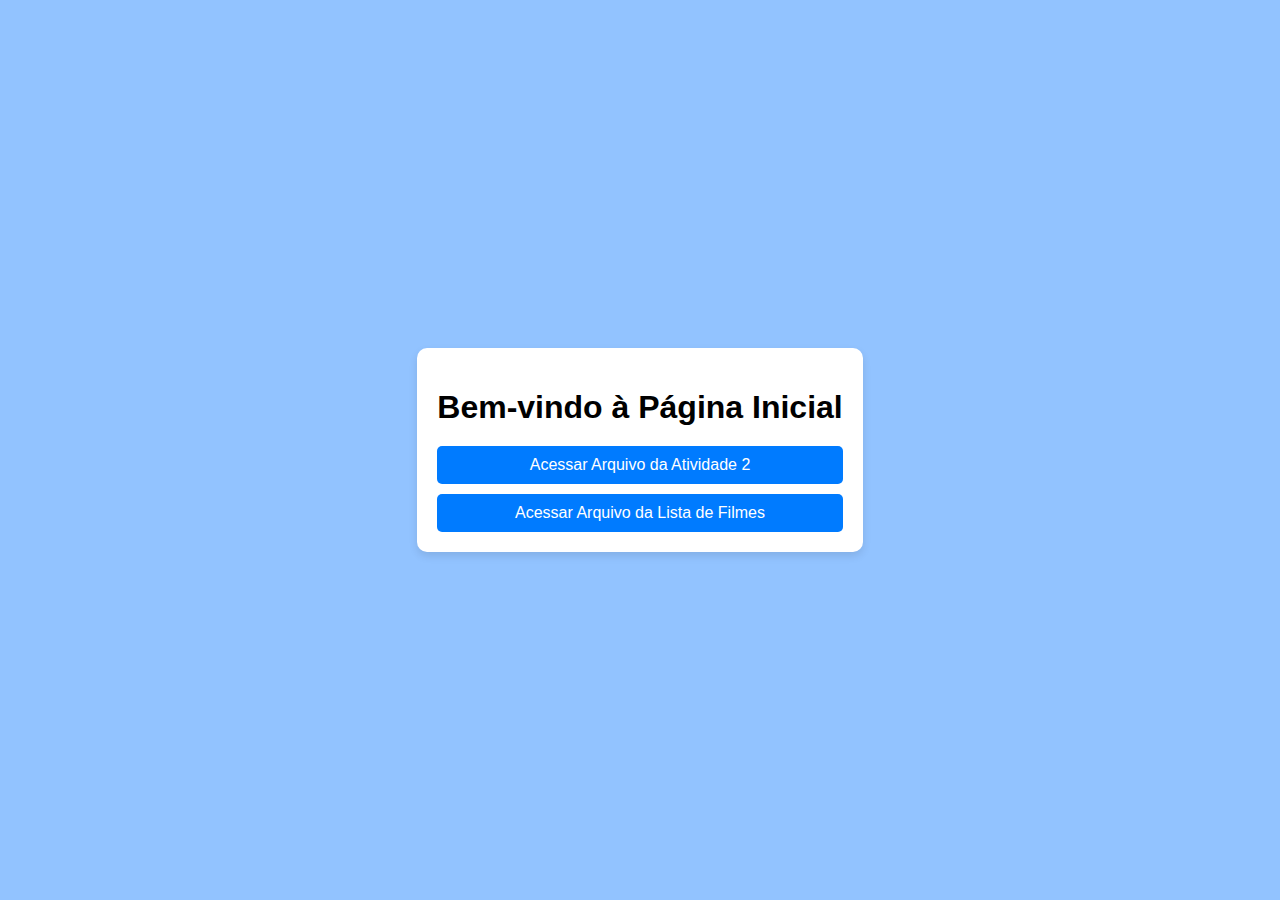
<file: index.html>
<!DOCTYPE html>
<html lang="pt-BR">
<head>
    <meta charset="UTF-8">
    <meta name="viewport" content="width=device-width, initial-scale=1.0">
    <title>Página Inicial</title>
    <link rel="stylesheet" href="style.css">
</head>
<body>
    <div class="box">
        <h1>Bem-vindo à Página Inicial</h1>
        <div class="button-container">
            <a href="Atividade02/atividade2.html" class="btn">Acessar Arquivo da Atividade 2</a>
            <a href="Lista de Filmes - Local Storage/index.html" class="btn">Acessar Arquivo da Lista de Filmes</a>
        </div>
    </div>
</body>
</html>
</file>
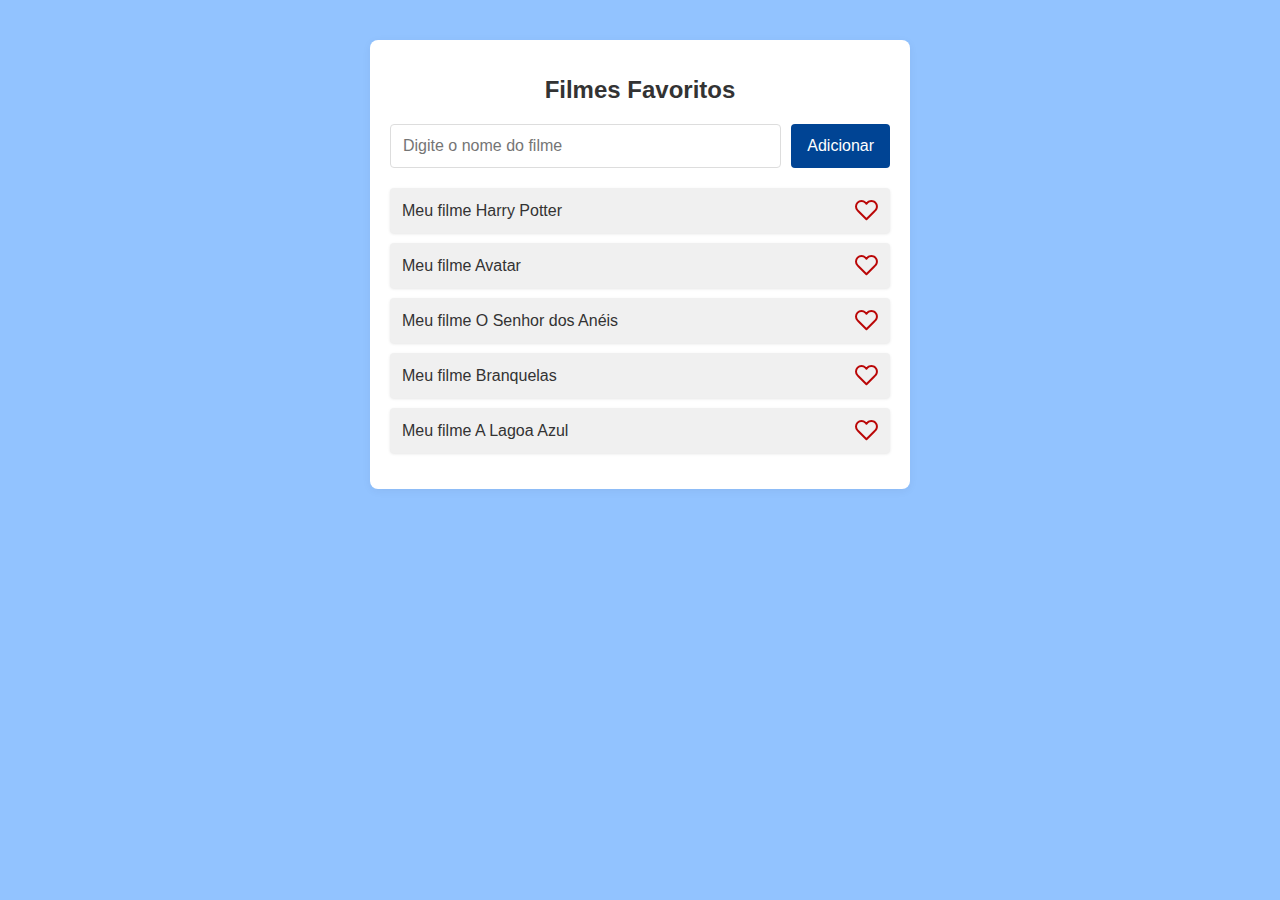
<file: Lista de Filmes - Local Storage/index.html>
<!DOCTYPE html>
<html lang="en">
<head>
    <meta charset="UTF-8">
    <meta name="viewport" content="width=device-width, initial-scale=1.0">
    <title>Filmes Favoritos</title>
    <link rel="stylesheet" type="text/css" href="style.css">
</head>
<body>
    <div class="container">
        <h1>Filmes Favoritos</h1>
        <div class="input-section">
            <input type="text" id="filmeInput" placeholder="Digite o nome do filme">
            <button>Adicionar</button>
        </div>
        <ul id="listaFilmes"></ul>
    </div>
    <script src="script.js"></script>
</body>
</html>
</file>
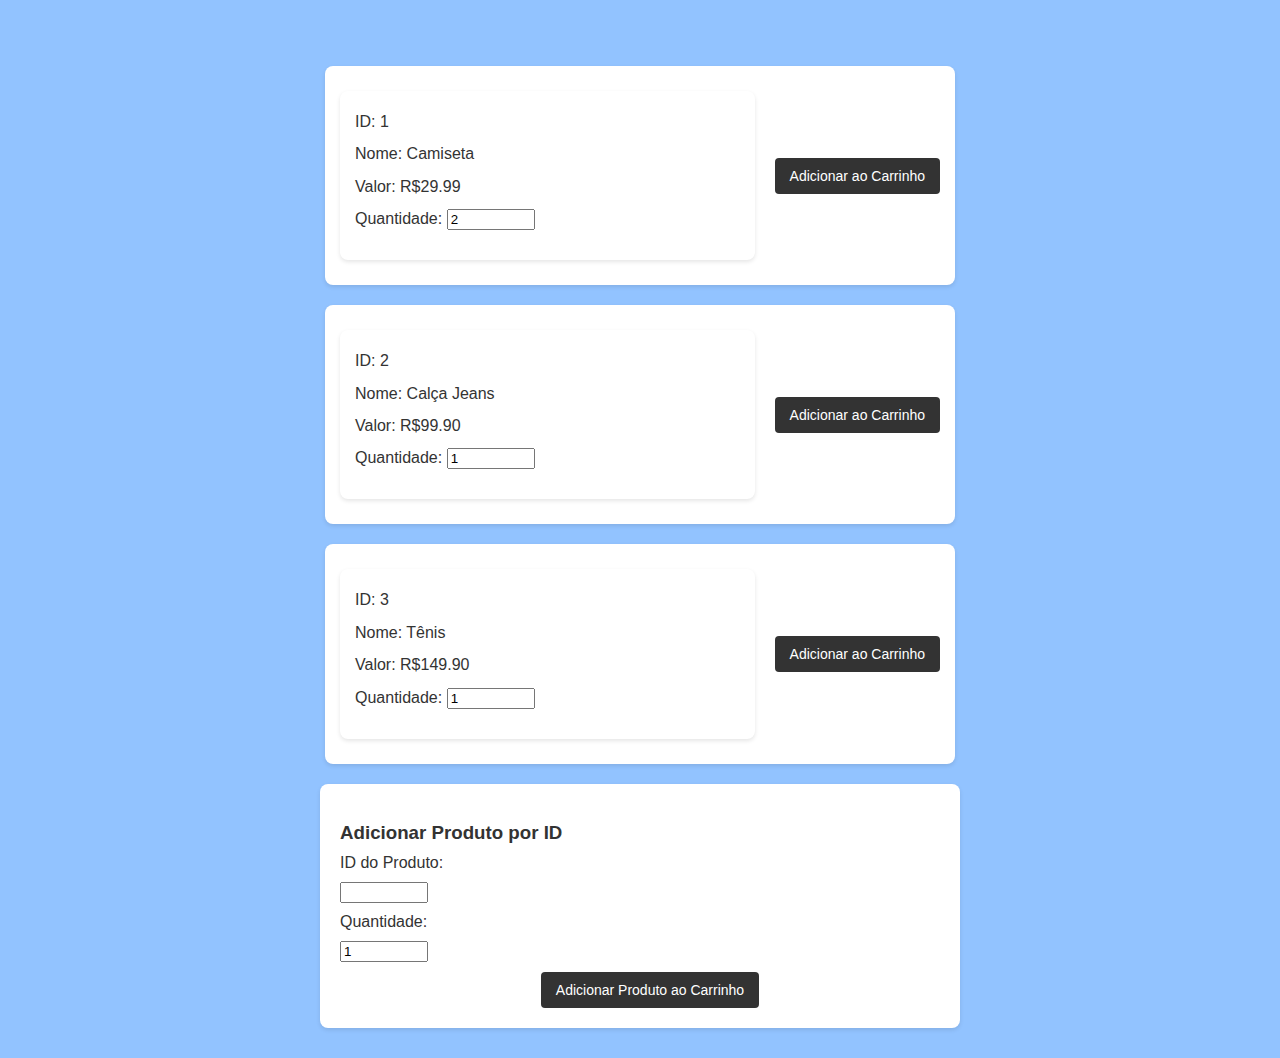
<file: Atividade02/atividade2.html>
<!DOCTYPE html>
<html lang="en">
<head>
    <meta charset="UTF-8">
    <meta name="viewport" content="width=device-width, initial-scale=1.0">
    <title>Carrinho de Compras</title>
    <link rel="stylesheet" type="text/css" href="style.css">
</head>
<body>
    <ul id="lista-produtos"></ul>

    <div>
        <div class="detalhes-produto">
            <p>ID: 1</p>
            <p>Nome: Camiseta</p>
            <p>Valor: R$29.99</p>
            <p>Quantidade: <input type="number" id="quantidade-1" value="2" min="1" onchange="atualizarQuantidade(1, 'Camiseta', 29.99)"></p>
        </div>
        <button onclick="adicionarProdutoAnimado(1, 'Camiseta', 29.99, document.getElementById('quantidade-1').value)">Adicionar ao Carrinho</button>
    </div>

    <div>
        <div class="detalhes-produto">
            <p>ID: 2</p>
            <p>Nome: Calça Jeans</p>
            <p>Valor: R$99.90</p>
            <p>Quantidade: <input type="number" id="quantidade-2" value="1" min="1" onchange="atualizarQuantidade(2, 'Calça Jeans', 99.90)"></p>
        </div>
        <button onclick="adicionarProdutoAnimado(2, 'Calça Jeans', 99.90, document.getElementById('quantidade-2').value)">Adicionar ao Carrinho</button>
    </div>

    <div>
        <div class="detalhes-produto">
            <p>ID: 3</p>
            <p>Nome: Tênis</p>
            <p>Valor: R$149.90</p>
            <p>Quantidade: <input type="number" id="quantidade-3" value="1" min="1" onchange="atualizarQuantidade(3, 'Tênis', 149.90)"></p>
        </div>
        <button onclick="adicionarProdutoAnimado(3, 'Tênis', 149.90, document.getElementById('quantidade-3').value)">Adicionar ao Carrinho</button>
    </div>

    <div>
        <h3>Adicionar Produto por ID</h3>
        <label for="produto-id">ID do Produto:</label>
        <input type="number" id="produto-id" min="1">
        <label for="produto-quantidade">Quantidade:</label>
        <input type="number" id="produto-quantidade" value="1" min="1">
        <button onclick="adicionarPorId()">Adicionar Produto ao Carrinho</button>
    </div>

    <script src="atividade2.js"></script>
</body>
</html>
</file>
<file: style.css>
body {
    font-family: Arial, sans-serif;
    display: flex;
    justify-content: center;
    align-items: center;
    height: 100vh;
    margin: 0;
    background-color: #92c3ff;
}

.box {
    text-align: center;
    padding: 20px;
    background-color: #fff;
    border-radius: 10px;
    box-shadow: 0 4px 8px rgba(0, 0, 0, 0.1);
}

h1 {
    margin-bottom: 20px;
}

.button-container {
    display: flex;
    flex-direction: column;
    gap: 10px;
}

.btn {
    display: inline-block;
    padding: 10px 20px;
    font-size: 16px;
    color: #fff;
    background-color: #007bff;
    text-decoration: none;
    border-radius: 5px;
    cursor: pointer;
    transition: background-color 0.3s ease;
}

.btn:hover {
    background-color: #0056b3;
}
</file>
<file: Lista de Filmes - Local Storage/style.css>
body {
    font-family: 'Arial', sans-serif;
    background-color: #92c3ff;
    color: #333;
    margin: 0;
    padding: 0;
}

.container {
    max-width: 500px;
    margin: 40px auto;
    padding: 20px;
    background-color: #ffffff;
    border-radius: 8px;
    box-shadow: 0 2px 10px rgba(0, 0, 0, 0.05);
    text-align: center;
}

h1 {
    font-size: 24px;
    margin-bottom: 20px;
    color: #333;
}

.input-section {
    display: flex;
    gap: 10px;
    margin-bottom: 20px;
}

input[type="text"] {
    flex: 1;
    padding: 12px;
    border: 1px solid #ddd;
    border-radius: 4px;
    font-size: 16px;
    outline: none;
    transition: border-color 0.3s ease;
}

input[type="text"]:focus {
    border-color: #b30000;
}

button {
    padding: 12px 16px;
    background-color: #004494;
    color: #fff;
    border: none;
    border-radius: 4px;
    cursor: pointer;
    font-size: 16px;
    transition: background-color 0.3s ease;
}

button:hover {
    background-color: #b30000;
}

ul {
    list-style-type: none;
    padding: 0;
}

li {
    background-color: #f0f0f0;
    color: #333;
    padding: 12px;
    margin-bottom: 10px;
    border-radius: 4px;
    display: flex;
    justify-content: space-between;
    align-items: center;
    box-shadow: 0 1px 3px rgba(0, 0, 0, 0.1);
}

li:hover {
    background-color: #e0e0e0;
}
</file>
<file: Atividade02/style.css>
body {
    font-family: 'Arial', sans-serif;
    background-color: #92c3ff;
    color: #333;
    margin: 0;
    padding: 20px;
    display: flex;
    flex-direction: column;
    align-items: center;
}


ul {
    list-style-type: none;
    padding: 0;
    width: 100%;
    max-width: 600px;
    margin-bottom: 20px;
}


div {
    background-color: #fff;
    padding: 15px;
    margin: 10px 0;
    border-radius: 8px;
    box-shadow: 0 2px 4px rgba(0, 0, 0, 0.1);
    width: 100%;
    max-width: 600px;
    display: flex;
    justify-content: space-between;
    align-items: flex-start;
    flex-wrap: wrap;
}


.detalhes-produto {
    display: flex;
    flex-direction: column;
    flex: 1;
}

.detalhes-produto p {
    margin: 5px 0;
    font-size: 16px;
    line-height: 1.4;
}


button {
    align-self: center;
    padding: 10px 15px;
    background-color: #333;
    color: #fff;
    border: none;
    border-radius: 4px;
    cursor: pointer;
    transition: background-color 0.3s ease;
    font-size: 14px;
    margin-left: 20px;
}

button:hover {
    background-color: #555;
}


div h3, div label, div input {
    margin-bottom: 10px;
}

div input[type="number"] {
    width: 80px; 
}

div:nth-of-type(4) {
    max-width: 600px; 
    display: flex;
    flex-direction: column;
    justify-content: flex-start;
    align-items: flex-start;
    padding: 20px;
}

div:nth-of-type(4) label {
    display: block;
}

div:nth-of-type(4) input {
    margin-bottom: 10px;
}
</file>
